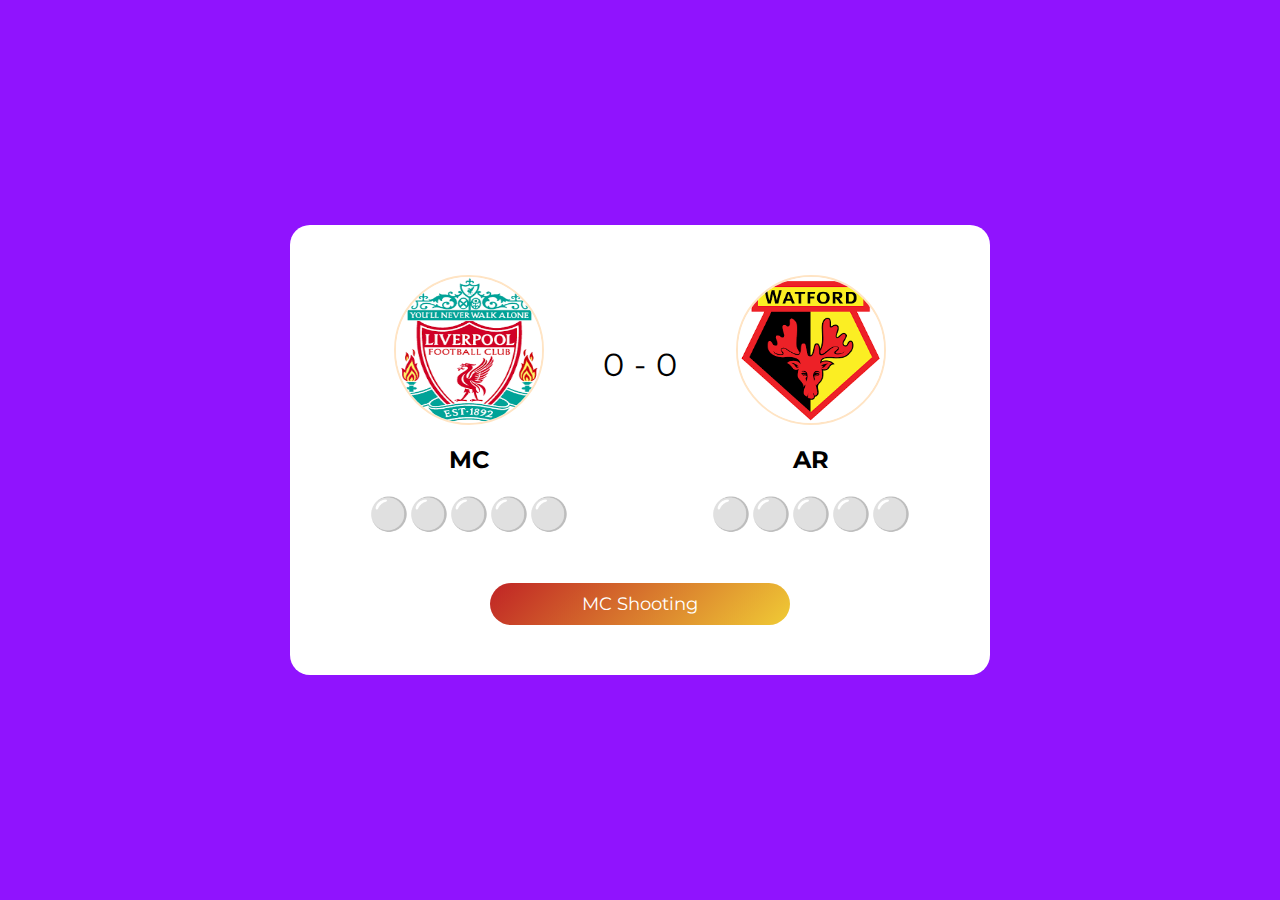
<file: game.html>
<!DOCTYPE html>
<html lang="en">
<head>
    <meta charset="UTF-8">
    <meta name="viewport" content="width=device-width, initial-scale=1.0">
    <title>Document</title>
    <link rel="stylesheet" href="game.css">
</head>
<body>
    <div class="container">
        <div class="row">
            <div class="col">
                <img
                    src="./pics/lp.png"
                    alt=""
                    class="profile-icon"
                    height="150px"
                    width="150px"
                />
                <span class="name" id="team-1-name"></span>
                <div class="row round-runs" id="team-1-round-runs">
                    <span class="col">⚪</span>
                    <span class="col">⚪</span>
                    <span class="col">⚪</span>
                    <span class="col">⚪</span>
                    <span class="col">⚪</span>
                    
                </div>
            </div>
            <div class="col">
                <div class="row score">
                    <span id="team-1-score"></span>
                    <span>-</span>
                    <span id="team-2-score"></span>
                </div>
            </div>
            <div class="col">
                <img src="./pics/wat.png"
                alt=""
                class="profile-icon"
                height="150px"
                width="150px"
            />
            <span class="name" id="team-2-name"></span>
            <div class="row round-runs" id="team-2-round-runs">
                <span class="col">⚪</span>
                <span class="col">⚪</span>
                <span class="col">⚪</span>
                <span class="col">⚪</span>
                <span class="col">⚪</span>
                
            </div>
        </div>
    </div>
    <div class="row">
        <button
            id="strike-button"
            onclick="handleStrikeButtonClick()"
        ></button>
    </div>
    <div class="row" id="result" hidden></div>
</div>
<script src="./game.js"></script>
</body>
</html>
</file>
<file: game.css>
@import url("https://fonts.googleapis.com/css?family=Montserrat&display=swap");
* {
	box-sizing: border-box;
	margin: 0;
	font-family: Montserrat;
}
body {
	background: #9013fe;
	display: flex;
	justify-content: center;
	height: 100vh;
}
.container {
	background: white;
	display: flex;
	flex-direction: column;
	border-radius: 20px;
	width: 700px;
	padding: 50px;
	align-self: center;
}
.row {
	display: flex;
	flex-direction: row;
}
.col {
    display: flex;
	flex-direction: column;
	justify-content: center;
	align-items: center;
}
.container > .row {
	width: 100%;
	justify-content: space-evenly;
}
.profile-icon {
    border-radius: 50%;
    border: 2px solid bisque;
}
.name {
	margin: 20px 0;
	font-size: x-large;
	font-weight: bold;
}
.score {
	margin: -80px 0 0;
	font-size: xx-large;
}
.score > span {
	margin: 0 5px;
}
.round-runs {
	font-size: xx-large;
	width: 200px;
	justify-content: space-evenly;
}
#strike-button {
	border: none;
	border-radius: 25px;
	background: linear-gradient(135deg, #c02425, #f0cb35);
	font-size: large;
	width: 300px;
	color: white;
	padding: 10px;
	margin-top: 50px;
	margin-bottom: -50px;
	outline: none;
}
#strike-button:hover {
	box-shadow: 0 0 10px 0 black;
}

#result {
	margin-top: 50px;
	background: linear-gradient(90deg, #f79d00, #64f38c);
	background-clip: text;
	text-transform: uppercase;
	font-size: xx-large;
	font-weight: bold;
	color: transparent;
	-webkit-background-clip: text;
	-webkit-text-fill-color: transparent;
}
</file>
